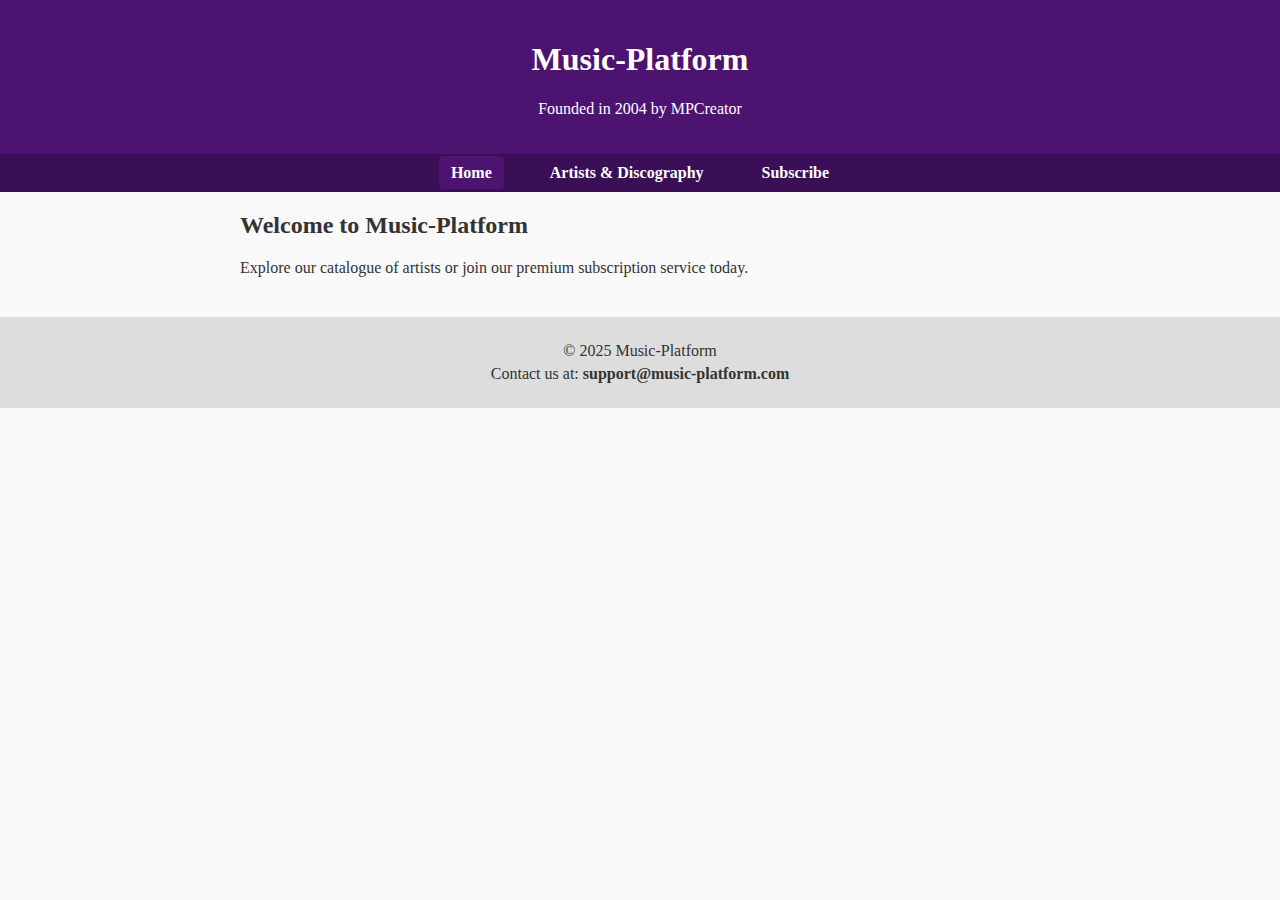
<file: index.html>
<!DOCTYPE html>
<html lang="en">
<head>
    <meta charset="UTF-8">
    <meta name="viewport" content="width=device-width, initial-scale=1.0">
    <title>Music-Platform | Home</title>
    <link rel="stylesheet" href="music_platform.css">
</head>
<body>

    <header id="main-header">
        <h1>Music-Platform</h1>
        <p>Founded in 2004 by MPCreator</p>
    </header>

    <nav>
        <ul>
            <li><a href="index.html" class="active">Home</a></li>
            <li><a href="artists.html">Artists & Discography</a></li>
            <li><a href="subscribe.html">Subscribe</a></li>
        </ul>
    </nav>

    <main>
        <section class="intro-card">
            <h2>Welcome to Music-Platform</h2>
            <p>Explore our catalogue of artists or join our premium subscription service today.</p>
        </section>
    </main>

    <footer>
        <p>&copy; 2025 Music-Platform</p>
        <p>Contact us at: <strong>support@music-platform.com</strong></p>
    </footer>

</body>
</html>
</file>
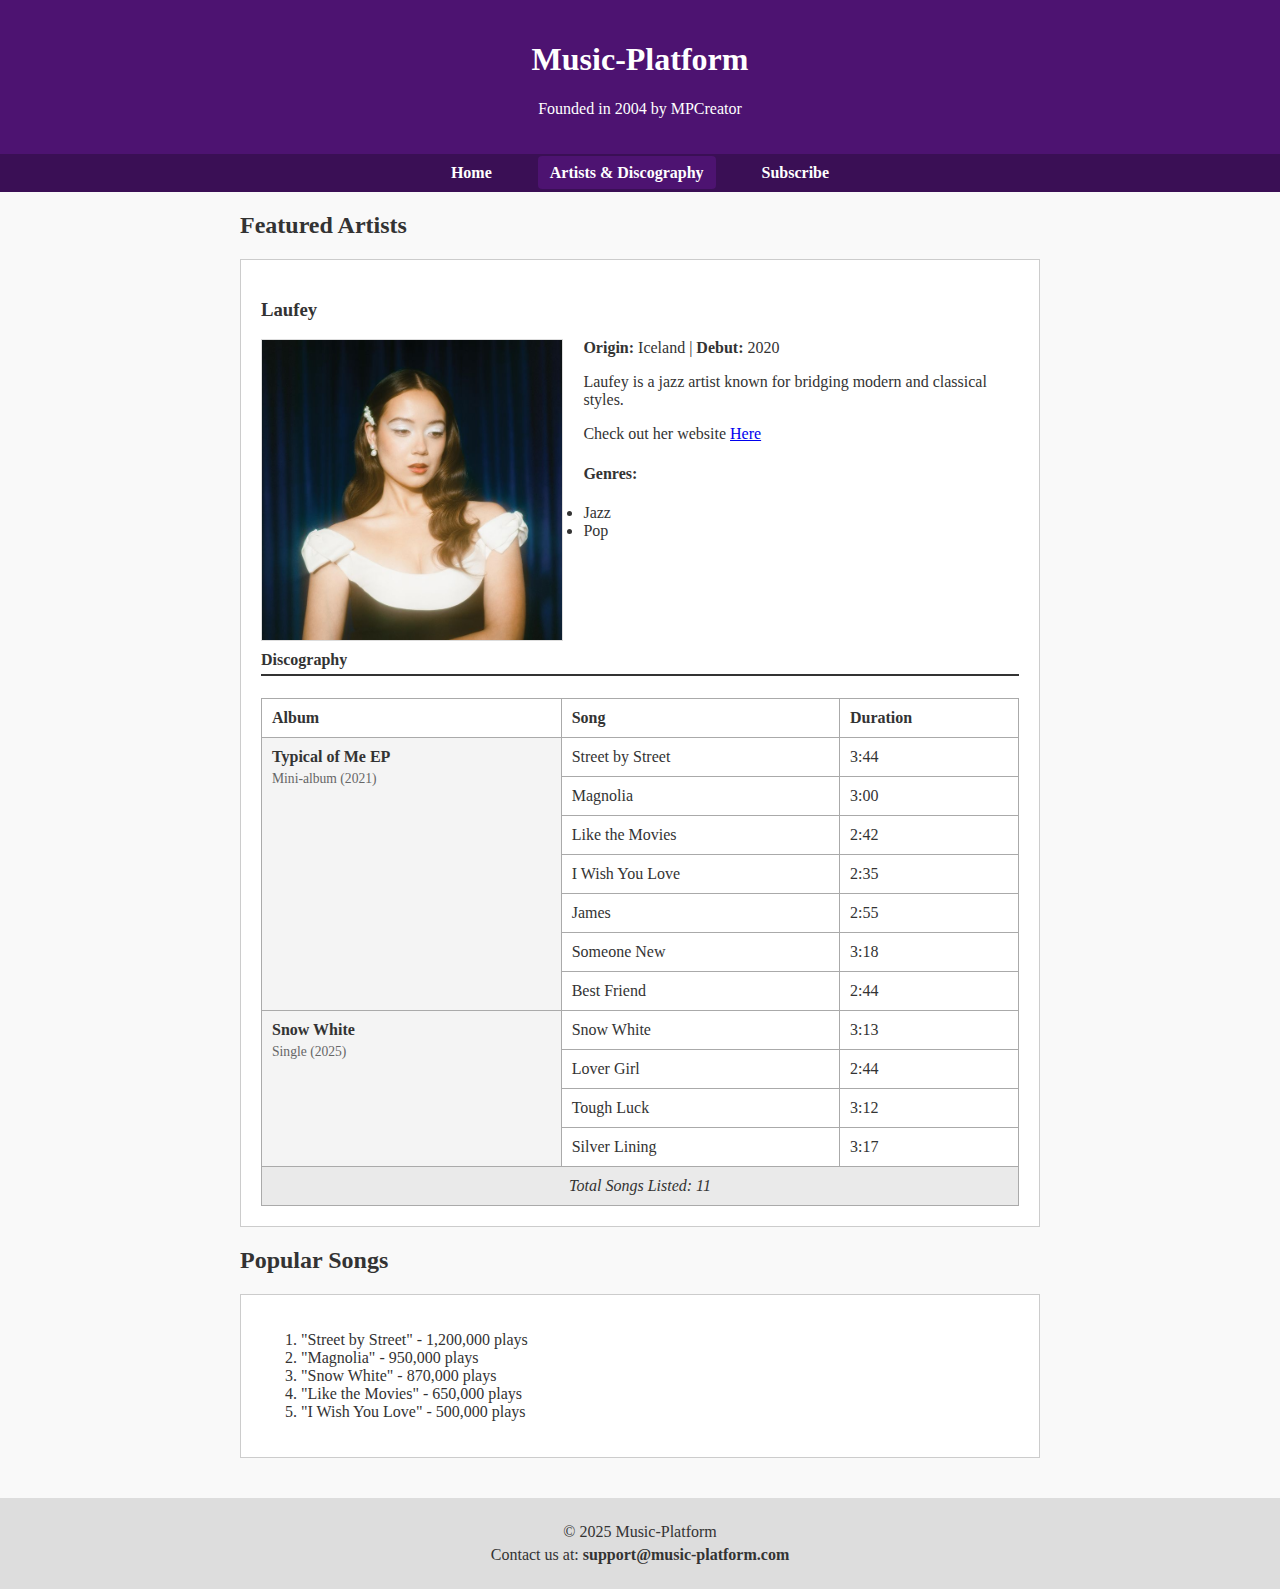
<file: artists.html>
<!DOCTYPE html>
<html lang="en">
<head>
    <meta charset="UTF-8">
    <meta name="viewport" content="width=device-width, initial-scale=1.0">
    <title>Music-Platform | Artists</title>
    <link rel="stylesheet" href="music_platform.css">
</head>
<body>

    <header id="main-header">
        <h1>Music-Platform</h1>
        <p>Founded in 2004 by MPCreator</p>
    </header>

    <nav>
        <ul>
            <li><a href="index.html">Home</a></li>
            <li><a href="artists.html" class="active">Artists & Discography</a></li>
            <li><a href="subscribe.html">Subscribe</a></li>
        </ul>
    </nav>

    <main>
        <section id="artists">
            <h2>Featured Artists</h2>
            
            <article class="content-card">
                <h3>Laufey</h3>
                
                <img src="laufey-icon.jpg" alt="Laufey Portrait">
                
                <p><strong>Origin:</strong> Iceland | <strong>Debut:</strong> 2020</p>
                <p>Laufey is a jazz artist known for bridging modern and classical styles.</p>
                <p>Check out her website <a href="https://www.laufeymusic.com/">Here</a></p>

                <h4>Genres:</h4>
                <ul>
                    <li>Jazz</li>
                    <li>Pop</li>
                </ul>

                <h4 class="section-title">Discography</h4>
                
                <table>
                    <thead>
                        <tr>
                            <th>Album</th>
                            <th>Song</th>
                            <th>Duration</th>
                        </tr>
                    </thead>
                    <tbody>
                        <tr>
                            <!-- rowspan -->
                            <td rowspan="7" class="album-title">
                                Typical of Me EP<br>
                                <span class="album-meta">Mini-album (2021)</span>
                            </td>
                            <td>Street by Street</td>
                            <td>3:44</td>
                        </tr>
                        <tr>
                            <td>Magnolia</td>
                            <td>3:00</td>
                        </tr>
                        <tr>
                            <td>Like the Movies</td>
                            <td>2:42</td>
                        </tr>
                        <tr>
                            <td>I Wish You Love</td>
                            <td>2:35</td>
                        </tr>
                        <tr>
                            <td>James</td>
                            <td>2:55</td>
                        </tr>
                        <tr>
                            <td>Someone New</td>
                            <td>3:18</td>
                        </tr>
                        <tr>
                            <td>Best Friend</td>
                            <td>2:44</td>
                        </tr>

                        <tr>
                            <!-- rowspan -->
                            <td rowspan="4" class="album-title">
                                Snow White<br>
                                <span class="album-meta">Single (2025)</span>
                            </td>
                            <td>Snow White</td>
                            <td>3:13</td>
                        </tr>
                        <tr>
                            <td>Lover Girl</td>
                            <td>2:44</td>
                        </tr>
                        <tr>
                            <td>Tough Luck</td>
                            <td>3:12</td>
                        </tr>
                        <tr>
                            <td>Silver Lining</td>
                            <td>3:17</td>
                        </tr>

                        <!-- colspan -->
                        <tr>
                            <td colspan="3" class="note">
                                Total Songs Listed: 11
                            </td>
                        </tr>
                    </tbody>
                </table>
            </article>
        </section>
        <section id="popular-songs">
            <h2>Popular Songs</h2>
            <article class="content-card">
            <ol>
                <li>"Street by Street" - 1,200,000 plays</li>
                <li>"Magnolia" - 950,000 plays</li>
                <li>"Snow White" - 870,000 plays</li>
                <li>"Like the Movies" - 650,000 plays</li>
                <li>"I Wish You Love" - 500,000 plays</li>
            </ol>
            </article>
        </section>
    </main>

    <footer>
        <p>&copy; 2025 Music-Platform</p>
        <p>Contact us at: <strong>support@music-platform.com</strong></p>
    </footer>

</body>
</html>
</file>
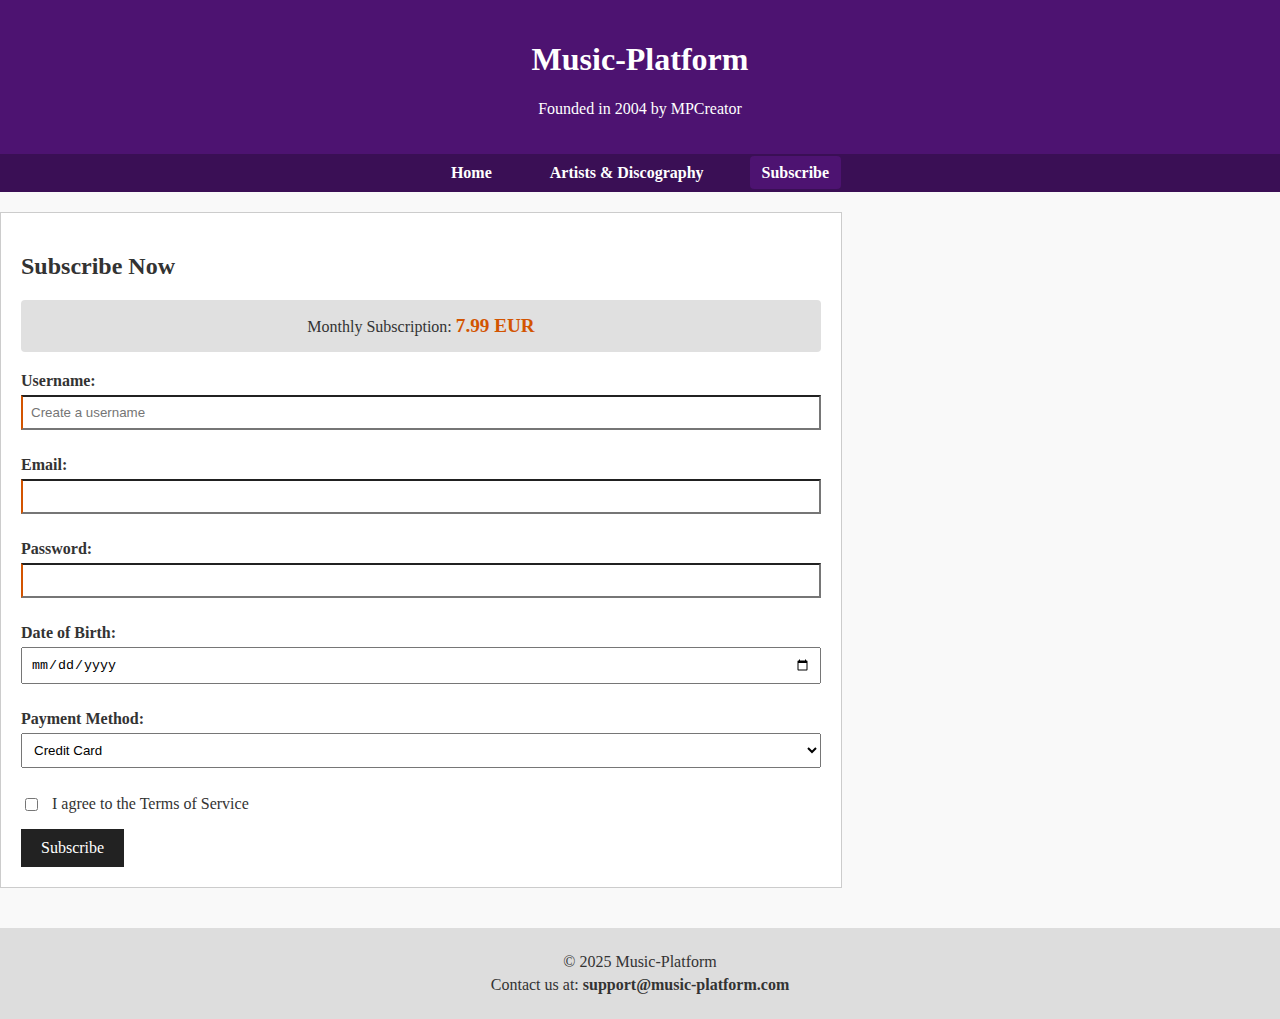
<file: subscribe.html>
<!DOCTYPE html>
<html lang="en">
<head>
    <meta charset="UTF-8">
    <meta name="viewport" content="width=device-width, initial-scale=1.0">
    <title>Music-Platform | Subscribe</title>
    <link rel="stylesheet" href="music_platform.css">
</head>
<body>

    <header id="main-header">
        <h1>Music-Platform</h1>
        <p>Founded in 2004 by MPCreator</p>
    </header>

    <nav>
        <ul>
            <li><a href="index.html">Home</a></li>
            <li><a href="artists.html">Artists & Discography</a></li>
            <li><a href="subscribe.html" class="active">Subscribe</a></li>
        </ul>
    </nav>

    <main>
        <section class="content-card">
            <h2>Subscribe Now</h2>
            
            <p class="price-display">
                Monthly Subscription: <strong class="highlight-price">7.99 EUR</strong>
            </p>

            <form action="#" method="post">
                
                <p>
                    <label for="username">Username:</label>
                    <input type="text" id="username" name="username" placeholder="Create a username" required>
                </p>

                <p>
                    <label for="email">Email:</label>
                    <input type="email" id="email" name="email" required>
                </p>

                <p>
                    <label for="pwd">Password:</label>
                    <input type="password" id="pwd" name="pwd" required>
                </p>

                <p>
                    <label for="dob">Date of Birth:</label>
                    <input type="date" id="dob" name="dob">
                </p>

                <p>
                    <label for="payment">Payment Method:</label>
                    <select id="payment" name="payment">
                        <option value="card">Credit Card</option>
                        <option value="paypal">PayPal</option>
                        <option value="transfer">Bank Transfer</option>
                    </select>
                </p>

                <p class="checkbox-row">
                    <input type="checkbox" id="terms" name="terms" required>
                    <label for="terms" class="inline-label">
                        I agree to the Terms of Service
                    </label>
                </p>

                <button type="submit">Subscribe</button>
            </form>
        </section>
    </main>

    <footer>
        <p>&copy; 2025 Music-Platform</p>
        <p>Contact us at: <strong>support@music-platform.com</strong></p>
    </footer>

</body>
</html>
</file>
<file: music_platform.css>
/*general*/
body {
    font-family: "Times New Roman", Times, serif;
    margin: 0;
    padding: 0;
    background-color: #f9f9f9;
    color: #333;
}

/* --- ID Selector --- */
#main-header {
    background-color: #4d1371;
    color: white;
    padding: 20px;
    text-align: center;
}

/* --- Class Selector --- */
.content-card{
    border: 1px solid #ccc;
    background: white;
    padding: 20px;
    margin: 20px 0;
    overflow: hidden;
}

/* --- Navigation --- */
nav > ul {
    list-style-type: none;
    margin: 0;
    padding: 10px;
    background-color: #3a0f55;
    text-align: center;
}
nav > ul > li {
    display: inline-block;
    margin: 0 15px;
}
nav a {
    color: white;
    text-decoration: none;
    font-weight: bold;
    padding: 8px 12px;
}
nav a.active {
    background-color: #4d1371;
    border-radius: 4px;
}
nav a:hover {
    background-color: #6d1d9e;
    border-radius: 4px;
}

section {
    max-width: 800px;
    margin: 20px auto;
    padding: 0 20px;
}

img {
    height:300px;
    width:auto;
    float: left;
    margin-right: 20px;
    margin-bottom: 10px;
    border: 1px solid #ddd;
}

table {
    width: 100%;
    border-collapse: collapse;
    clear: both;
    margin-top: 10px;
}
table, th, td { border: 1px solid #aaa; }
th, td { padding: 10px; text-align: left; }

.album-title {
    background-color: #f4f4f4;
    vertical-align: top;
    font-weight: bold;
}
.album-meta {
    display: block;
    font-size: 0.85em;
    font-weight: normal;
    color: #666;
    margin-top: 5px;
}
.note {
    text-align: center;
    font-style: italic;
    background-color: #eaeaea;
}
.section-title {
    border-bottom: 2px solid #333;
    padding-bottom: 5px;
    margin-top: 30px;
    clear: both;
}


/* --- Form Styling --- */
label { display: block; margin-bottom: 5px; font-weight: bold; }
input[type="text"], input[type="email"], input[type="password"],
input[type="date"], select {
    width: 100%;
    padding: 8px;
    box-sizing: border-box;
    margin-bottom: 10px;
}
input[required] {
    border-left: 2px solid #d35400;
}

input[type="checkbox"] {
    width: auto;
    margin-right: 10px;
    vertical-align: middle;
}
.checkbox-row { margin-top: 15px; margin-bottom: 15px; }
.inline-label {
    display: inline;
    font-weight: normal;
    vertical-align: middle;
}

/* --- Inherit --- */
button {
    font-family: inherit;
    background-color: #222;
    color: white;
    padding: 10px 20px;
    border: none;
    cursor: pointer;
    font-size: 1rem;
}

/* Price Container */
.price-display {
    background-color: #e0e0e0;
    padding: 15px;
    border-radius: 4px;
    text-align: center;
    margin-bottom: 20px;
}

/* !important */

.highlight-price {
    color: #d35400 !important;
    font-size :1.2em !important
}

.highlight-price {
    color: #000; /* Black */
    font-size: 1em;
}

/* Footer */
footer {
    text-align: center;
    padding: 20px;
    background-color: #ddd;
    margin-top: 40px;
}
footer p { margin: 5px 0; }

/* --- Media Query --- */
@media (max-width: 600px) {
    nav > ul > li {
        display: block;
        margin: 10px 0;
        border-bottom: 1px solid #555;
    }
    img {
        float: none;
        display: block;
        margin: 0 auto 10px auto;
    }
}
</file>
